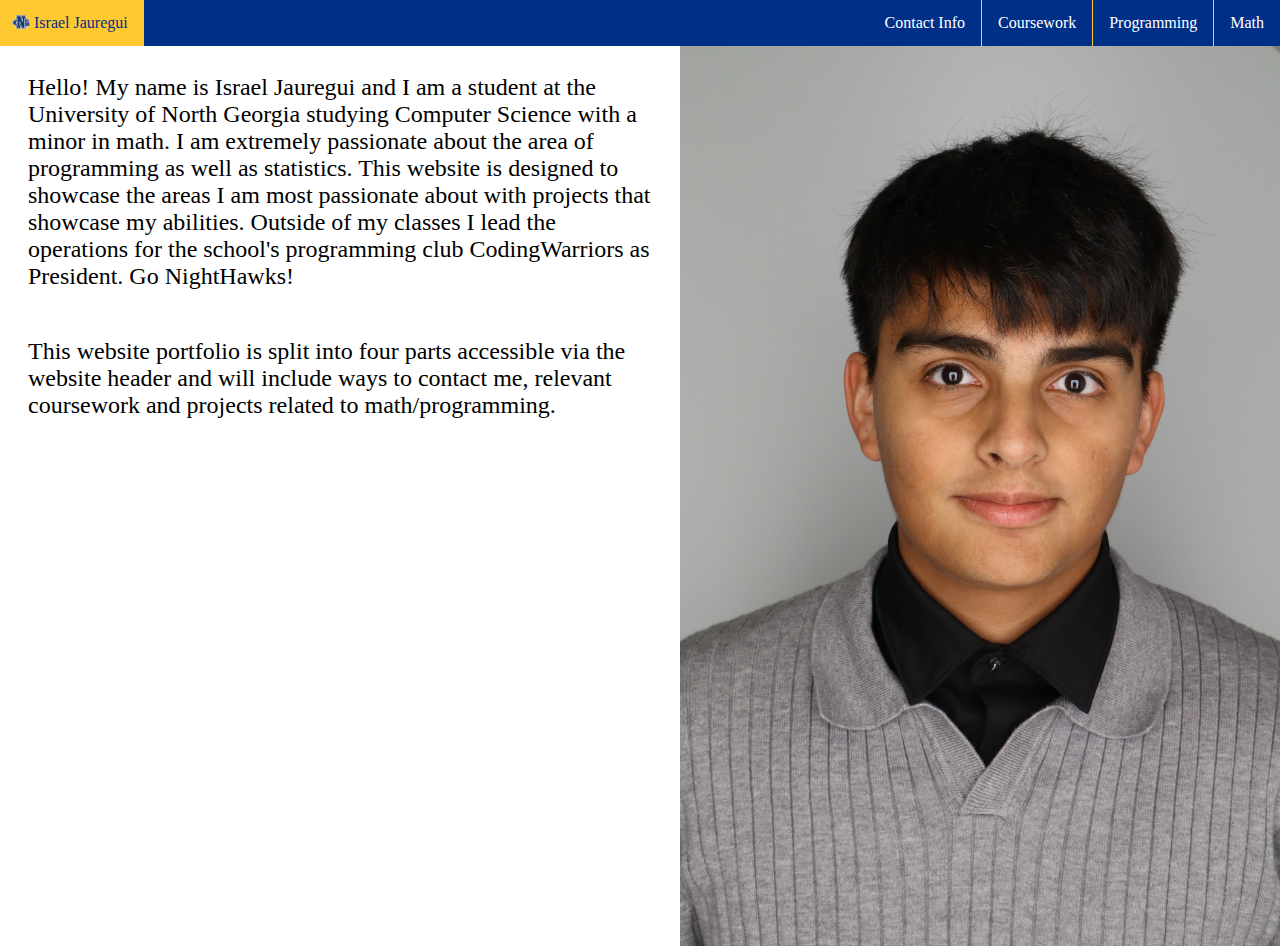
<file: index.html>
<!DOCTYPE html>
<html>
 <head>
    <link rel="icon" type="image/x-icon" href="favicon.ico">
     <title>
        Israel Jauregui
    </title>
    </head>
<header>
   
    <link rel = "stylesheet" href = "styles.css">
   
    <nav>
       <div id = "Navi">
<ul id = "navUnits">
       <li> <a href = "index.html" id = "active"> <img src = "a.webp" alt = "north georgia" height = "5" width = "30">Israel Jauregui</a></li>
       <li> <a href = "math.html">Math</a></li>
       <li> <a href = "programming.html">Programming</a></li>
        <li><a href = "coursework.html">Coursework</a></li>
     <li>   <a href = "aboutme.html">Contact Info</a></li>
</ul>
       

       </div>
    </nav>


</header>

<body>
<div id = "homeContainer">

    <div>
<p id = "homeText">
    Hello! My name is Israel Jauregui and I am a student at the University of North Georgia studying Computer Science with a minor in math. I am extremely passionate about the area of programming as well as statistics. This website is designed to showcase the areas I am most passionate about with projects that showcase my abilities. Outside of my classes I lead the operations for the school's programming club CodingWarriors as President. Go NightHawks!
</p>

<p id = "homeText">This website portfolio is split into four parts accessible via the website header and will include ways to contact me, relevant coursework and projects related to math/programming. </p>
    </div>
    <div>
<img src = "face.jpg" alt ="Face" id = "Face">
    </div>


</div>
</body>

</html>
</file>
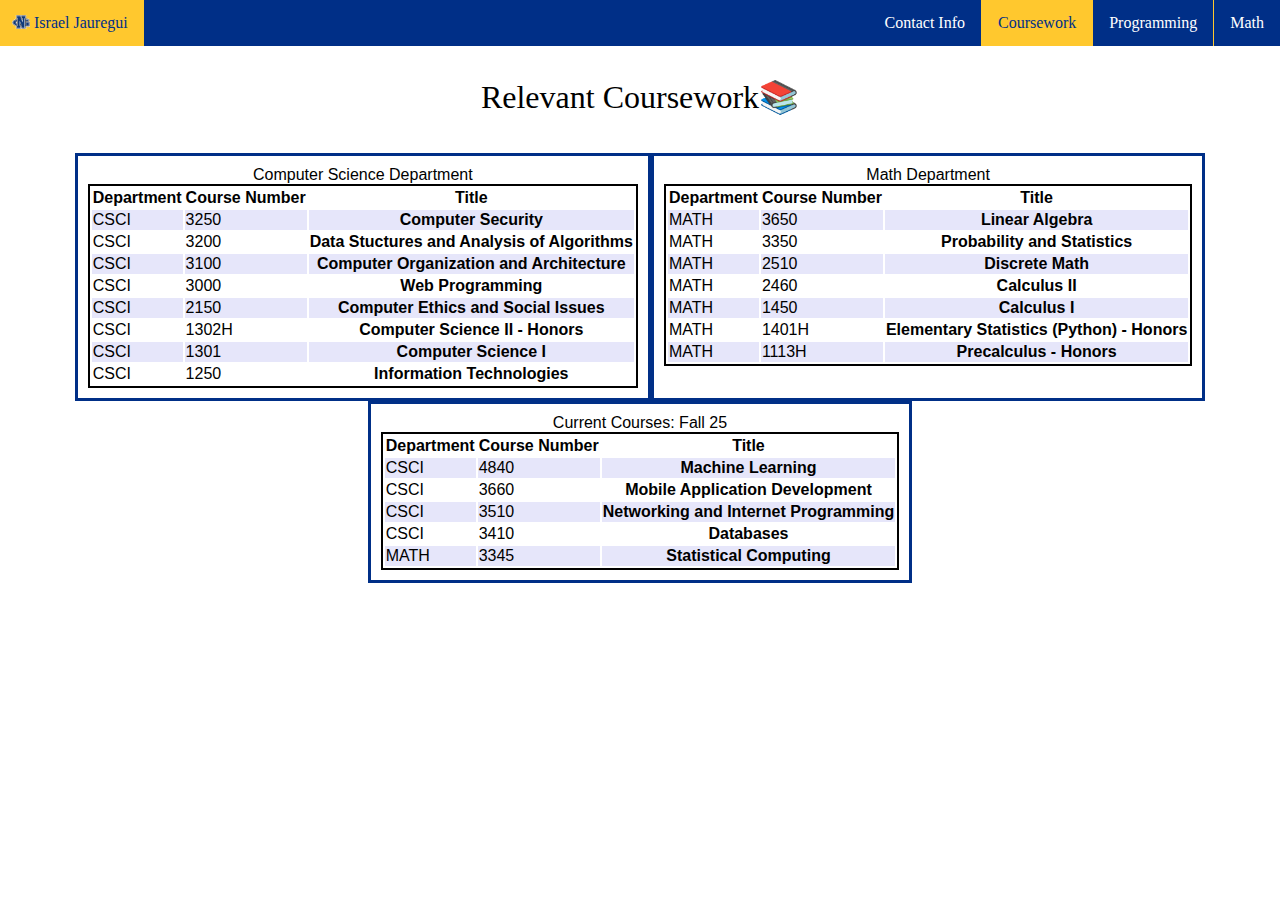
<file: coursework.html>
<!DOCTYPE html>
<head>
    <link rel="icon" type="image/x-icon" href="favicon.ico">
     <title>
        Israel Jauregui
    </title>
    </head>
<header>
<header>
    
    <link rel = "stylesheet" href = "styles.css">
    <nav>
       <div id = "Navi">
<ul id = "navUnits">
       <li> <a href = "index.html"> <img src = "a.webp" alt = "north georgia" height = "5" width = "30">Israel Jauregui</a></li>
       <li> <a href = "math.html">Math</a></li>
       <li> <a href = "programming.html">Programming</a></li>
        <li><a href = "coursework.html" id = "active">Coursework</a></li>
     <li>   <a href = "aboutme.html">Contact Info</a></li>
</ul>
       

       </div>
    </nav>


</header>


<body>

    <div id = "cText">
       
       <p>Relevant Coursework📚</p>

    </div>

    <link rel="stylesheet" href="styles.css">
    <div id ="courseContainer">

        <div>
                <table id="courses">
        <caption>Computer Science Department</caption>
        <tr>
            <th>Department</th>
            <th>Course Number</th>
            <th>Title</th>
        </tr>

        <tr>
            <td>
                CSCI
            </td>
            <td>
                3250
            </td>
            <th>
                Computer Security
            </th>
        </tr>

        <tr>
            <td>
                CSCI
            </td>
            <td>
                3200
            </td>
            <th>
                Data Stuctures and Analysis of Algorithms
            </th>
        </tr>
        <tr>
            <td>
                CSCI
            </td>
            <td>
                3100
            </td>
            <th>
                Computer Organization and Architecture
            </th>
        </tr>

        <tr>
            <td>
                CSCI
            </td>
            <td>
                3000
            </td>
            <th>
                Web Programming
            </th>
        </tr>

        <tr>
            <td>
                CSCI
            </td>
            <td>
                2150
            </td>
            <th>
                Computer Ethics and Social Issues
            </th>
        </tr>

        <tr>
            <td>
                CSCI
            </td>
            <td>
                1302H
            </td>
            <th>
                Computer Science II - Honors
            </th>
        </tr>

        <tr>
            <td>
                CSCI
            </td>
            <td>
                1301
            </td>
            <th>
                Computer Science I
            </th>
        </tr>

        <tr>
            <td>
                CSCI
            </td>
            <td>
                1250
            </td>
            <th>
                Information Technologies
            </th>
        </tr>

    </table>
</div>
<div>
    <table id="courses">
        <caption>Math Department</caption>
        <tr>
            <th>Department</th>
            <th>Course Number</th>
            <th>Title</th>
        </tr>

        <tr>
            <td>
                MATH
            </td>
            <td>
                3650
            </td>
            <th>
                Linear Algebra
            </th>
        </tr>

        <tr>
            <td>
                MATH
            </td>
            <td>
                3350
            </td>
            <th>
                Probability and Statistics
            </th>
        </tr>


        <tr>
            <td>
                MATH
            </td>
            <td>
                2510
            </td>
            <th>
                Discrete Math
            </th>
        </tr>
        <tr>
            <td>
                MATH
            </td>
            <td>
                2460
            </td>
            <th>
                Calculus II
            </th>
        </tr>

        <tr>
            <td>
                MATH
            </td>
            <td>
                1450
            </td>
            <th>
                Calculus I
            </th>
        </tr>

        <tr>
            <td>
                MATH
            </td>
            <td>
                1401H
            </td>
            <th>
                Elementary Statistics (Python) - Honors
            </th>
        </tr>

        <tr>
            <td>
                MATH
            </td>
            <td>
                1113H
            </td>
            <th>
                Precalculus - Honors
            </th>
        </tr>

    </table>
</div>

<div>
    <table id = "courses">
        <caption>Current Courses: Fall 25</caption>
        <tr>
            <th>Department</th>
            <th>Course Number</th>
            <th>Title</th>
        </tr>

          <tr>
            <td>CSCI</td>
            <td>4840
            </td>
            <th>Machine Learning</td>
        </tr>

        <tr>
            <td>CSCI</td>
            <td>3660
            </td>
            <th>Mobile Application Development</td>
        </tr>


        <tr>
            <td>CSCI</td>
            <td>3510
            </td>
            <th>Networking and Internet Programming</td>
        </tr>
        <tr>
            <td>CSCI</td>
            <td>3410
            </td>
            <th>Databases</td>
        </tr>
        <tr>
            <td>MATH</td>
            <td>3345</td>
            <th>Statistical Computing</td>
        </tr>
       


    </table>
    </div>
</div>
</body>

</html>
</file>
<file: styles.css>
ul {
    position: sticky;
    top: 0;
    width: 100%;
    list-style-type: none;
    margin: 0px;
    border: 0px;
    padding: 0;
    overflow: hidden;
    background-color: #002f87;
}

li {
    float: right;
    border-right: 1px solid #FFC82E;
}

li img {
    position: relative;
    top: 1px;
    width: 18px;
    height: 14px;
    left: -4px;
}

#active {
    background-color: #FFC82E;
    color: #002f87;
}

li:first-child {
    float: left;
    border-right: none;
}

li:nth-child(2) {
    border-right: none;
}

li a {
    display: block;
    color: white;
    text-align: center;
    padding: 14px 16px;
    text-decoration: none;
}

li a:hover {
    background-color: #FFC82E;
    color: #002f87;
}

#courses {
    font-family: Arial;
    border: 2px solid black;
}

body {
    margin: 0;
}

#courseContainer{
    display:flex;
    flex-wrap: wrap;
    justify-content: center;
    padding:5px
}

#courseContainer > div{
    padding:10px;
    border: 3px #002f87 solid;
}

tr:nth-child(even) {
   background-color: lavender;
}

#cText{
   font-size: 32px;
    text-align: center;
}


#homeContainer{
    display:flex;
    min-height: 100vh;
    width: 100%;
    justify-content: space-between; 
}

#Face
{
        width:auto;
        height:100vh;
  object-fit: cover;
        flex-shrink: 0;
   
}

#homeText{
   
    margin: 8px;
    font-size: 24px;
    padding:20px;
    
}

#homeContainer a
{
    background-color:#002f87;
    color:white ;
padding: 12px 20px;

text-decoration: none;
display: inline-block;
margin-left: 25px;
}
</file>
